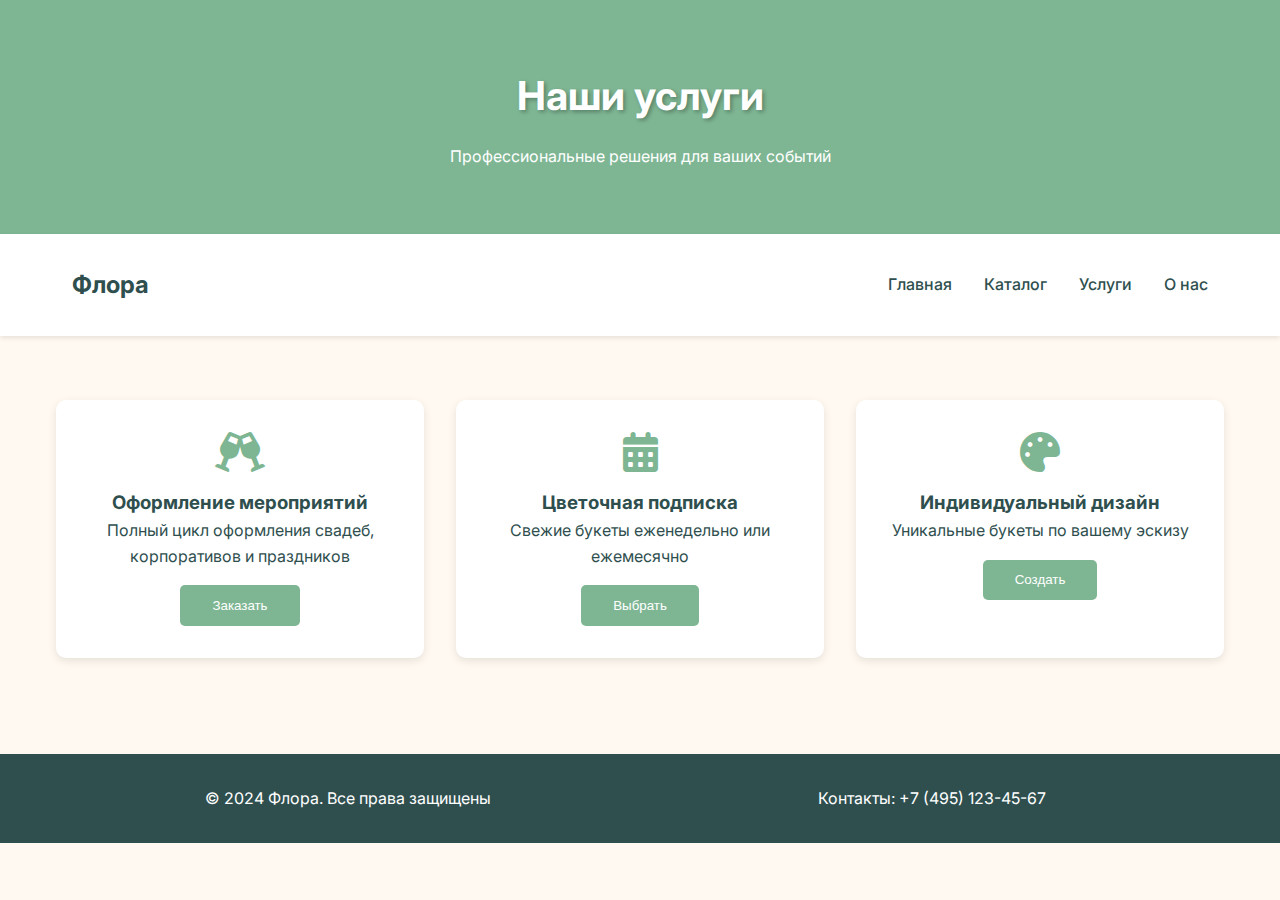
<file: services.html>
<!DOCTYPE html>
<html lang="ru">
<head>
    <meta charset="UTF-8">
    <meta name="viewport" content="width=device-width, initial-scale=1.0">
    <title>Услуги - Флора</title>
    <link rel="stylesheet" href="style.css">
    <link href="https://fonts.googleapis.com/css2?family=Inter:wght@400;500;700&display=swap" rel="stylesheet">
    <link rel="stylesheet" href="https://cdnjs.cloudflare.com/ajax/libs/font-awesome/6.0.0-beta3/css/all.min.css">
</head>
<body>
    <!-- Шапка -->
    <header class="services-header">
        <h1>Наши услуги</h1>
        <p>Профессиональные решения для ваших событий</p>
    </header>

    <!-- Навигация -->
    <nav class="main-nav">
        <div class="nav-container">
            <div class="logo">Флора</div>
            <div class="nav-links">
                <a href="index.html">Главная</a>
                <a href="catalog.html">Каталог</a>
                <a href="services.html">Услуги</a>
                <a href="about.html">О нас</a>
            </div>
        </div>
    </nav>

    <!-- Основной контент -->
    <main class="services-container">
        <div class="service-cards">
            <!-- Карточка 1 -->
            <div class="service-card">
                <i class="fas fa-glass-cheers"></i>
                <h3>Оформление мероприятий</h3>
                <p>Полный цикл оформления свадеб, корпоративов и праздников</p>
                <button class="btn" onclick="showOrderForm('Оформление мероприятий')">Заказать</button>
            </div>

            <!-- Карточка 2 -->
            <div class="service-card">
                <i class="fas fa-calendar-alt"></i>
                <h3>Цветочная подписка</h3>
                <p>Свежие букеты еженедельно или ежемесячно</p>
                <button class="btn" onclick="showOrderForm('Цветочная подписка')">Выбрать</button>
            </div>

            <!-- Карточка 3 -->
            <div class="service-card">
                <i class="fas fa-palette"></i>
                <h3>Индивидуальный дизайн</h3>
                <p>Уникальные букеты по вашему эскизу</p>
                <button class="btn" onclick="showOrderForm('Индивидуальный дизайн')">Создать</button>
            </div>
        </div>
    </main>

    <!-- Форма заказа -->
    <div id="order-modal" class="modal">
        <div class="modal-content">
            <span class="close" onclick="closeModal()">&times;</span>
            <h2 id="modal-title"></h2>
            <form id="order-form" onsubmit="submitOrder(event)">
                <div class="form-group">
                    <input type="text" id="name" placeholder="Ваше имя" required>
                </div>
                <div class="form-group">
                    <input type="tel" id="phone" placeholder="Телефон" required>
                </div>
                <button type="submit" class="btn">Отправить заявку</button>
            </form>
        </div>
    </div>

    <!-- Подвал -->
    <footer class="main-footer">
        <div class="footer-content">
            <p>© 2024 Флора. Все права защищены</p>
            <p>Контакты: +7 (495) 123-45-67</p>
        </div>
    </footer>

    <script src="script.js"></script>
</body>
</html>
</file>
<file: style.css>
:root {
    --primary: #7EB693;
    --secondary: #FFA5C0;
    --dark: #2F4F4F;
    --light: #FFF9F2;
    --accent: #FF6584;
}

body {
    font-family: 'Inter', sans-serif;
    line-height: 1.6;
    margin: 0;
    padding: 0;
    background-color: var(--light);
    color: #333;
}

/* Модальные окна */
.modal {
    display: none;
    position: fixed;
    top: 0;
    left: 0;
    width: 100%;
    height: 100%;
    background: rgba(0,0,0,0.5);
    z-index: 1000;
}

.modal-content {
    background: white;
    margin: 5% auto;
    padding: 2rem;
    width: 80%;
    max-width: 600px;
    border-radius: 15px;
    position: relative;
}

.close {
    position: absolute;
    right: 1rem;
    top: 1rem;
    font-size: 2rem;
    cursor: pointer;
}

/* Корзина */
#cart-items {
    margin: 1rem 0;
}

.cart-item {
    display: flex;
    justify-content: space-between;
    align-items: center;
    padding: 1rem 0;
    border-bottom: 1px solid #eee;
}

.cart-item-controls {
    display: flex;
    align-items: center;
    gap: 0.5rem;
}

.cart-total {
    text-align: right;
    margin-top: 2rem;
}

/* Формы */
.form-group {
    margin-bottom: 1rem;
}

.form-group label {
    display: block;
    margin-bottom: 0.5rem;
}

.form-group input, 
.form-group textarea {
    width: 100%;
    padding: 0.8rem;
    border: 1px solid #ddd;
    border-radius: 8px;
}

/* Шапка */
header {
    background: linear-gradient(rgba(47, 79, 79, 0.9), rgba(47, 79, 79, 0.9)),
                url('https://images.unsplash.com/photo-1490750967868-88aa4486c946?ixlib=rb-1.2.1&auto=format&fit=crop&w=1350&q=80');
    background-size: cover;
    color: white;
    padding: 4rem 0;
    text-align: center;
    position: relative;
}

.header-content {
    max-width: 800px;
    margin: 0 auto;
}

h1 {
    font-size: 3.5rem;
    margin-bottom: 1rem;
    text-shadow: 2px 2px 4px rgba(0,0,0,0.3);
}

.tagline {
    font-size: 1.5rem;
    margin-bottom: 2rem;
}

/* Навигация */
nav {
    background: white;
    box-shadow: 0 2px 10px rgba(0, 0, 0, 0.1);
    position: sticky;
    top: 0;
    z-index: 100;
}

.nav-container {
    display: flex;
    justify-content: space-between;
    align-items: center;
    padding: 1rem 2rem;
    max-width: 1200px;
    margin: 0 auto;
}

.logo {
    font-size: 1.5rem;
    font-weight: 700;
    color: var(--dark);
}

.logo span {
    color: var(--primary);
}

.nav-links {
    display: flex;
    gap: 2rem;
}

.nav-links a {
    color: var(--dark);
    text-decoration: none;
    font-weight: 500;
    transition: all 0.3s ease;
}

.nav-links a:hover {
    color: var(--primary);
}

/* Основной контент */
.container {
    max-width: 1200px;
    margin: 2rem auto;
    padding: 0 2rem;
}

section {
    margin-bottom: 4rem;
}

h2 {
    text-align: center;
    color: var(--dark);
    font-size: 2.5rem;
    margin-bottom: 3rem;
    position: relative;
}

h2::after {
    content: '';
    position: absolute;
    bottom: -15px;
    left: 50%;
    transform: translateX(-50%);
    width: 100px;
    height: 3px;
    background: var(--primary);
}

/* Карточки товаров */
.product-grid {
    display: grid;
    grid-template-columns: repeat(auto-fill, minmax(300px, 1fr));
    gap: 2rem;
}

.product-card {
    background: white;
    border-radius: 15px;
    overflow: hidden;
    box-shadow: 0 5px 15px rgba(0, 0, 0, 0.1);
    transition: transform 0.3s ease;
}

.product-card:hover {
    transform: translateY(-5px);
}

.product-image {
    height: 250px;
    width: 100%;
    object-fit: cover;
}

.product-content {
    padding: 1.5rem;
    text-align: center;
}

.product-title {
    margin: 0;
    color: var(--dark);
    font-size: 1.2rem;
}

.product-price {
    color: var(--primary);
    font-size: 1.4rem;
    font-weight: 700;
    margin: 1rem 0;
}

.btn {
    display: inline-block;
    background: var(--primary);
    color: white;
    padding: 0.8rem 2rem;
    border-radius: 30px;
    text-decoration: none;
    font-weight: 500;
    transition: all 0.3s ease;
    border: none;
    cursor: pointer;
}

.btn:hover {
    background: var(--dark);
}

/* Секция преимуществ */
.advantages {
    display: grid;
    grid-template-columns: repeat(auto-fit, minmax(250px, 1fr));
    gap: 2rem;
    margin-top: 3rem;
}

.advantage-card {
    text-align: center;
    padding: 2rem;
    background: white;
    border-radius: 15px;
    box-shadow: 0 5px 15px rgba(0, 0, 0, 0.05);
}

.advantage-icon {
    font-size: 2.5rem;
    color: var(--primary);
    margin-bottom: 1rem;
}

/* Форма подписки */
.newsletter {
    background: var(--primary);
    padding: 4rem 2rem;
    text-align: center;
    color: white;
    border-radius: 15px;
    margin: 4rem 0;
}

.newsletter input {
    padding: 1rem;
    border-radius: 30px;
    border: none;
    width: 300px;
    margin-right: 1rem;
    font-family: inherit;
}

/* Подвал */
footer {
    background: var(--dark);
    color: white;
    padding: 4rem 0;
    margin-top: 4rem;
}

.footer-content {
    display: grid;
    grid-template-columns: repeat(auto-fit, minmax(250px, 1fr));
    gap: 2rem;
    max-width: 1200px;
    margin: 0 auto;
    padding: 0 2rem;
}

.footer-section h4 {
    font-size: 1.2rem;
    margin-bottom: 1.5rem;
}

.social-links {
    display: flex;
    gap: 1rem;
    margin-top: 1rem;
}

.social-link {
    color: white;
    font-size: 1.5rem;
    transition: color 0.3s ease;
}

.social-link:hover {
    color: var(--secondary);
}

.services-section {
    padding: 4rem 0;
}

.services-grid {
    display: grid;
    grid-template-columns: repeat(auto-fit, minmax(300px, 1fr));
    gap: 2rem;
    margin-top: 2rem;
}

.service-card {
    background: white;
    padding: 2rem;
    border-radius: 15px;
    box-shadow: 0 5px 15px rgba(0,0,0,0.05);
    transition: transform 0.3s ease;
}

.service-card:hover {
    transform: translateY(-5px);
}

.service-icon {
    font-size: 2.5rem;
    color: var(--primary);
    margin-bottom: 1rem;
}

.service-list {
    list-style: none;
    padding: 0;
    margin: 1rem 0;
}

.service-list li {
    padding: 0.5rem 0;
    border-bottom: 1px solid #eee;
}

.subscription-options {
    display: grid;
    gap: 1rem;
    margin: 1.5rem 0;
}

.option {
    padding: 1rem;
    background: var(--light);
    border-radius: 10px;
    text-align: center;
}

.design-steps {
    display: grid;
    gap: 1rem;
    margin: 1.5rem 0;
}

.step {
    display: flex;
    align-items: center;
    gap: 1rem;
    padding: 1rem;
    background: var(--light);
    border-radius: 10px;
}

.step span {
    width: 30px;
    height: 30px;
    background: var(--primary);
    color: white;
    border-radius: 50%;
    display: flex;
    align-items: center;
    justify-content: center;
}

.work-steps {
    display: grid;
    grid-template-columns: repeat(auto-fit, minmax(200px, 1fr));
    gap: 2rem;
    margin-top: 2rem;
}

.work-steps .step {
    text-align: center;
    padding: 1.5rem;
}

.work-steps .step i {
    font-size: 2rem;
    margin-bottom: 1rem;
    color: var(--primary);
}

:root {
    --primary: #7EB693;
    --secondary: #FFA5C0;
    --dark: #2F4F4F;
    --light: #FFF9F2;
}

* {
    margin: 0;
    padding: 0;
    box-sizing: border-box;
}

body {
    font-family: 'Inter', sans-serif;
    line-height: 1.6;
    color: var(--dark);
}

.services-header {
    background: var(--primary);
    color: white;
    text-align: center;
    padding: 4rem 1rem;
}

.services-header h1 {
    font-size: 2.5rem;
    margin-bottom: 1rem;
}

.main-nav {
    background: white;
    padding: 1rem;
    box-shadow: 0 2px 5px rgba(0,0,0,0.1);
}

.nav-container {
    max-width: 1200px;
    margin: 0 auto;
    display: flex;
    justify-content: space-between;
    align-items: center;
}

.nav-links {
    display: flex;
    gap: 2rem;
}

.nav-links a {
    text-decoration: none;
    color: var(--dark);
    font-weight: 500;
}

.nav-links a.active {
    color: var(--primary);
}

.services-container {
    max-width: 1200px;
    margin: 2rem auto;
    padding: 0 1rem;
}

.service-cards {
    display: grid;
    grid-template-columns: repeat(auto-fit, minmax(300px, 1fr));
    gap: 2rem;
    padding: 2rem 0;
}

.service-card {
    background: white;
    padding: 2rem;
    border-radius: 10px;
    text-align: center;
    box-shadow: 0 3px 10px rgba(0,0,0,0.1);
}

.service-card i {
    font-size: 2.5rem;
    color: var(--primary);
    margin-bottom: 1rem;
}

.btn {
    background: var(--primary);
    color: white;
    border: none;
    padding: 0.8rem 2rem;
    border-radius: 5px;
    cursor: pointer;
    margin-top: 1rem;
}

.modal {
    display: none;
    position: fixed;
    top: 0;
    left: 0;
    width: 100%;
    height: 100%;
    background: rgba(0,0,0,0.5);
    z-index: 1000;
}

.modal-content {
    background: white;
    max-width: 500px;
    margin: 2rem auto;
    padding: 2rem;
    border-radius: 10px;
    position: relative;
}

.form-group {
    margin-bottom: 1rem;
}

.form-group input {
    width: 100%;
    padding: 0.8rem;
    border: 1px solid #ddd;
    border-radius: 5px;
}

.main-footer {
    background: var(--dark);
    color: white;
    text-align: center;
    padding: 2rem;
}

@media (max-width: 768px) {
    .nav-container {
        flex-direction: column;
        gap: 1rem;
    }
    
    .service-cards {
        grid-template-columns: 1fr;
    }
}

@media (max-width: 768px) {
    .services-grid {
        grid-template-columns: 1fr;
    }
    
    .work-steps {
        grid-template-columns: 1fr;
    }
}

@media (max-width: 768px) {
    .nav-container {
        flex-direction: column;
        text-align: center;
        gap: 1rem;
    }

    h1 {
        font-size: 2.5rem;
    }
}
</file>
